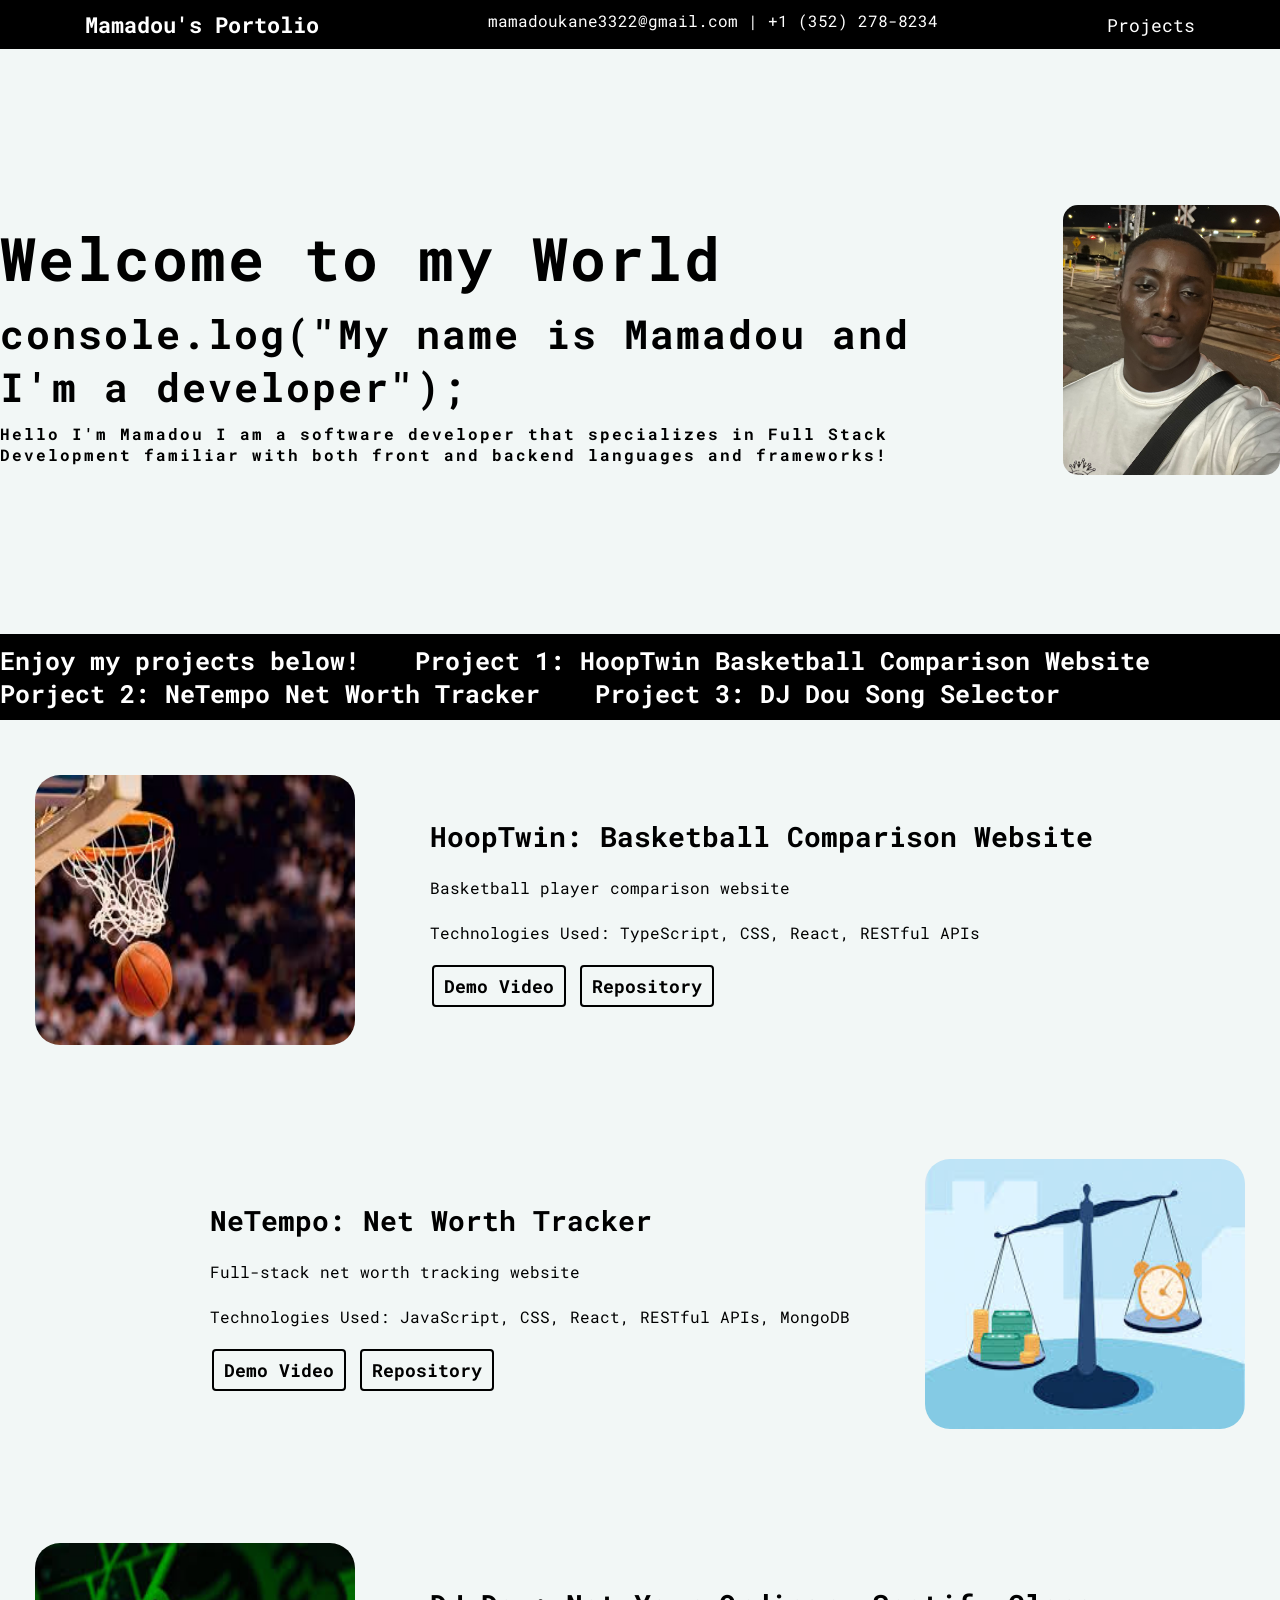
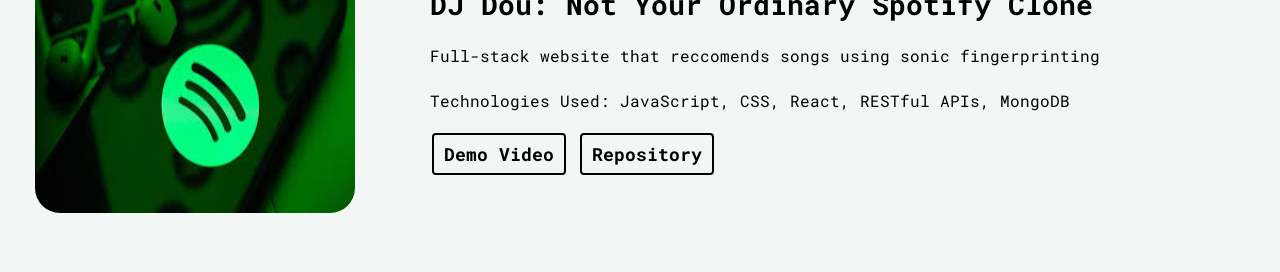
<file: index.html>
<!doctype html>
<html lang="en">
  <head>
    <meta charset="UTF-8" />
    <meta name="viewport" content="width=device-width, initial-scale=1.0" />
    <link rel="stylesheet" href="portfolioStyles.css" />
    <link rel="preconnect" href="https://fonts.googleapis.com" />
    <link rel="preconnect" href="https://fonts.gstatic.com" crossorigin />
    <link
      href="https://fonts.googleapis.com/css2?family=Roboto+Mono:ital,wght@0,100..700;1,100..700&display=swap"
      rel="stylesheet"
    />
    <title>Mamadou Kane Portfolio</title>
  </head>
  <body>
    <nav>
      <div class="logo">Mamadou's Portolio</div>
      <p>mamadoukane3322@gmail.com | +1 (352) 278-8234</p>
      <ul>
        <li><a href="#project-section">Projects</a></li>
      </ul>
    </nav>
    <main>
      <secton class="hero">
        <div class="hero-left">
          <div class="welcome">Welcome to my World</div>
          <div class="dev-intro">
            console.log("My name is Mamadou and I'm a developer");
          </div>
          <p>
            Hello I'm Mamadou I am a software developer that specializes in Full
            Stack Development familiar with both front and backend languages
            and frameworks!
          </p>
        </div>
        <div class="hero-right">
          <img src="Images/Headshot.jpeg" alt="Mamadou Kane Picture" />
        </div>
      </secton>
      <div class="news-bulletin">
        <div class="news-headlines">
          <div class="news">
            <span>Enjoy my projects below!</span>
            <span>Project 1: HoopTwin Basketball Comparison Website</span>
            <span>Porject 2: NeTempo Net Worth Tracker</span>
            <span>Project 3: DJ Dou Song Selector</span>
          </div>
        </div>
      </div>
      <section class="projects" id="project-section">
        <div class="project">
          <div class="project-image">
            <img src="Images/Basketball.jpg" alt="Basketball Image" />
          </div>
          <div class="project-info">
            <div class="description">
              HoopTwin: Basketball Comparison Website
            </div>
            <p>Basketball player comparison website</p>
            <p>Technologies Used: TypeScript, CSS, React, RESTful APIs</p>
            <div class="button-container">
              <div class="button">
                <a href="https://youtu.be/o6o-MXsnxIQ" target="_blank"><button class="btn">Demo Video</button></a>
                <a href="https://github.com/mkane3322/HoopTwin" target="_blank"><button class="btn">Repository</button></a>
              </div>
            </div>
          </div>
        </div>
        <div class="project row-reverse">
          <div class="project-image">
            <img src="Images/Finance.jpg" alt="Basketball Image" />
          </div>
          <div class="project-info">
            <div class="description">NeTempo: Net Worth Tracker</div>
            <p>Full-stack net worth tracking website</p>
            <p>Technologies Used: JavaScript, CSS, React, RESTful APIs, MongoDB</p>
            <div class="button-container">
              <div class="button">
                <a href="https://youtu.be/4WZWDV47uKg" target="_blank"><button class="btn">Demo Video</button></a>
                <a href="https://github.com/mkane3322/NeTempo" target="_blank"><button class="btn">Repository</button></a>
              </div>
            </div>
          </div>
        </div>
        <div class="project">
          <div class="project-image">
            <img src="Images/Spotify.jpg" alt="Basketball Image" />
          </div>
          <div class="project-info">
            <div class="description">
              DJ Dou: Not Your Ordinary Spotify Clone
            </div>
            <p>
              Full-stack website that reccomends songs using sonic
              fingerprinting
            </p>
            <p>Technologies Used: JavaScript, CSS, React, RESTful APIs, MongoDB</p>
            <div class="button-container">
              <div class="button">
                <a href="https://youtu.be/ty2h06L_Es4" target="_blank"><button class="btn">Demo Video</button></a>
                <a href="https://github.com/mkane3322/DJ-Dou" target="_blank"><button class="btn">Repository</button></a>
              </div>
            </div>
          </div>
        </div>
      </section>
    </main>
  </body>
  <script rel="text/javascript" src="portfolioScript.js"></script>
</html>
</file>
<file: portfolioStyles.css>
* {
    font-family: 'Roboto Mono';
    margin: 0;
    padding: 0;
    scroll-behavior: smooth;
}
nav {
    display: flex;
    justify-content: space-around;
    background-color: black;
    color: white;
    padding: 10px 0;
}
.logo {
    font-size: 22px;
    font-weight: bolder;
}
nav ul {
    display: flex;
    gap: 50px;
    align-items: center;
}
nav ul li {
    list-style-type: none;
    font-size: 18px;
}
nav ul li a {
    color: white;
    text-decoration: none;
}
nav ul li a:hover {
    color: rgb(48, 45, 45);
    text-decoration: none;
    transition: all 0.5s;
}
.hero {
    background-color: rgb(242, 247, 246);
    height: 65vh;
    display: flex;
    justify-content: center;
    gap: 130px;
    align-items: center;
    letter-spacing: 2px;
    font-weight: bold;
}
.hero-left {
    display: flex;
    flex-direction: column;
    gap: 10px;
}
.hero-left .welcome {
    font-size: 60px;
}
.hero-left .dev-intro {
    font-size: 40px;
}
.hero-right img {
    height: 30vh;
    border-radius: 15px;
}
.button-container {
    padding: 10px 0;
}
.btn {
    background-color: rgb(242, 247, 246);
    padding: 7px 10px;
    margin: 0 2px;
    border: 2px solid black;
    border-radius: 4px;
    cursor: pointer;
    font-size: 18px;
    font-weight: bolder;
    transition: all 0.5s;
}
.btn:hover {
    color: rgb(242, 247, 246);
    background-color: black;
    border: 2px solid rgb(242, 247, 246);
    border-radius: 4px;
}
.news-bulletin {
    overflow: hidden;
    background-color: black;
    color: white;
    display: flex;
    align-items: center;
    padding: 10px 0;
    font-weight: bolder;
    font-size: 25px;
}
.news span{
    display: inline-block;
    margin-right: 40px;
    animation: scroll 10s linear infinite;
}
@keyframes scroll {
    from {transform: translateX(100vw);}
    to {transform: translateX(0vw);}
    to {transform: translateX(-100vw);}
}
.project {
    background-color: rgb(242, 247, 246);
    display: flex;
    align-items: center;
    border-top: black;
    padding: 20px 0;
}
.project-image img {
    width: 25vw;
    height: 30vh;
    margin: 35px;
    border-radius: 25px;
}
.project-info {
    display: flex;
    flex-direction: column;
    padding: 40px;
}
.project-info .description {
    font-size: 28px;
    padding: 10px 0;
    font-weight: bold;
}
.project-info p {
    padding: 12px 0;
}
.row-reverse {
    flex-direction: row-reverse;
}
@media screen and (max-width: 950px) {
    nav {
        flex-direction: column;
        align-items: center;
        gap: 12px;
    }
    .hero {
        flex-direction: column-reverse;
        gap: 12px;
    }
    .hero-left {
        align-items: center;
    }
    .project {
        padding: 1px;
    }
}
@media screen and (max-width: 650px) {
    .hero-left .welcome {
        font-size: 50px;
        text-align: center;
    }
    .hero-left .dev-intro {
        font-size: 30px;
        text-align: center;
    }
    .project {
        flex-direction: column;
    }
    .project-image img {
        width: 80vw;
        margin: 5px 35px;
    }
    .project-info {
        padding: 15px 25px;
    }
}
</file>
